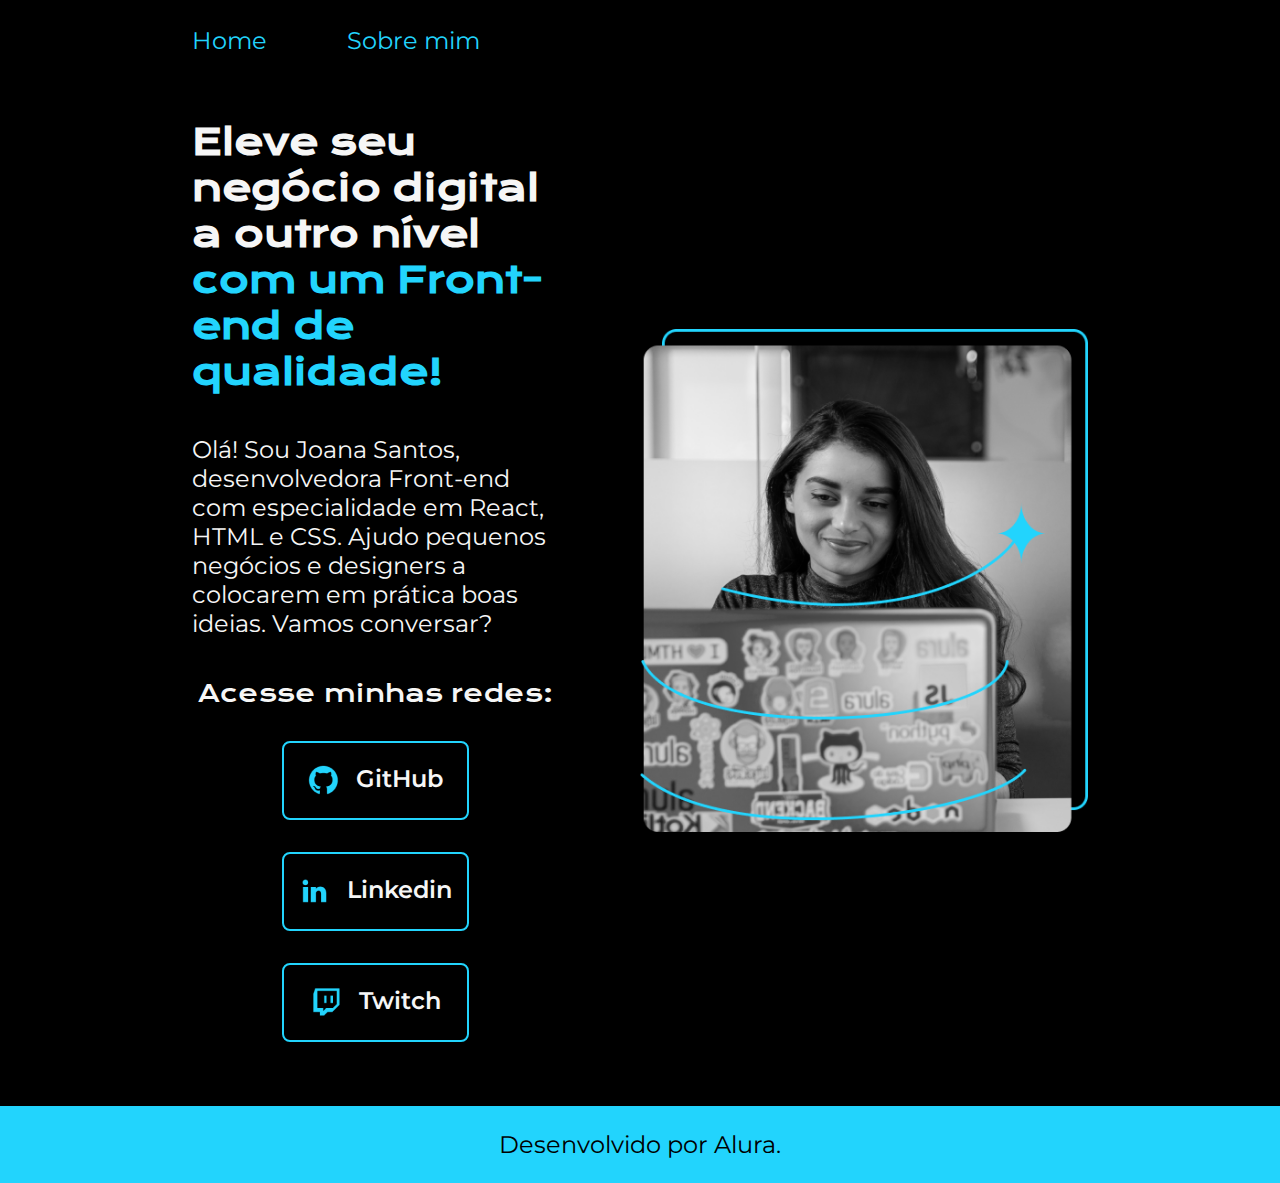
<file: index.html>
<!DOCTYPE html>
<html lang="pt-br">
<head>
    <meta charset="UTF-8">
    <meta http-equiv="X-UA-Compatible" content="IE=edge">
    <meta name="viewport" content="width=device-width, initial-scale=1.0">
    <title>Portiforio</title>
    <link rel="stylesheet" href="./styles/style.css">

    <link rel="preconnect" href="https://fonts.googleapis.com">
    <link rel="preconnect" href="https://fonts.gstatic.com" crossorigin>
    <link href="https://fonts.googleapis.com/css2?family=Krona+One&display=swap" rel="stylesheet">


    <link rel="preconnect" href="https://fonts.googleapis.com">
    <link rel="preconnect" href="https://fonts.gstatic.com" crossorigin>
    <link href="https://fonts.googleapis.com/css2?family=Montserrat&display=swap" rel="stylesheet">

</head>
<body>
    <header class="cabecalho">
        <nav class="cabecalho__menu">
            <a class="cabecalho__menu__link" href="index.html">Home</a>
            <a class="cabecalho__menu__link" href="about.html">Sobre mim</a>
        </nav>
    </header>
    <main class="apresentacao">
        <section class="apresentaca__conteudo">
            <h1 class="apresentaca__conteudo__titulo">Eleve seu negócio digital a outro nível <strong class="apresentaca__titulo__destaque">com um Front-end de qualidade!</strong></h1>
            <p class="apresentaca__conteudo__texto">
                Olá! Sou Joana Santos, desenvolvedora Front-end com especialidade em React, HTML e CSS. Ajudo pequenos negócios e designers a colocarem em prática boas ideias. Vamos conversar?
            </p>
            <div class="apresentaca__links">
                <h2 class="apresentaca__links__subtitulo">Acesse minhas redes:</h2>
                <a class="apresentaca__links__navegacao" href="#"> <img src="./assets/github.png" alt="">GitHub</a>
                <a class="apresentaca__links__navegacao" href="#"> <img src="./assets/linkedin.png" alt="">Linkedin</a>
                <a class="apresentaca__links__navegacao" href="#"> <img src="./assets/twitch.png" alt="">Twitch</a>
            </div>
        </section>
        <img  class="apresentaca__imagem" src="assets/Imagem.png" alt="Foto da Joana Santos programandor">
    </main>
    <footer class="rodape">
        <p>Desenvolvido por Alura.</p>
    </footer>
</body>
</html>
</file>
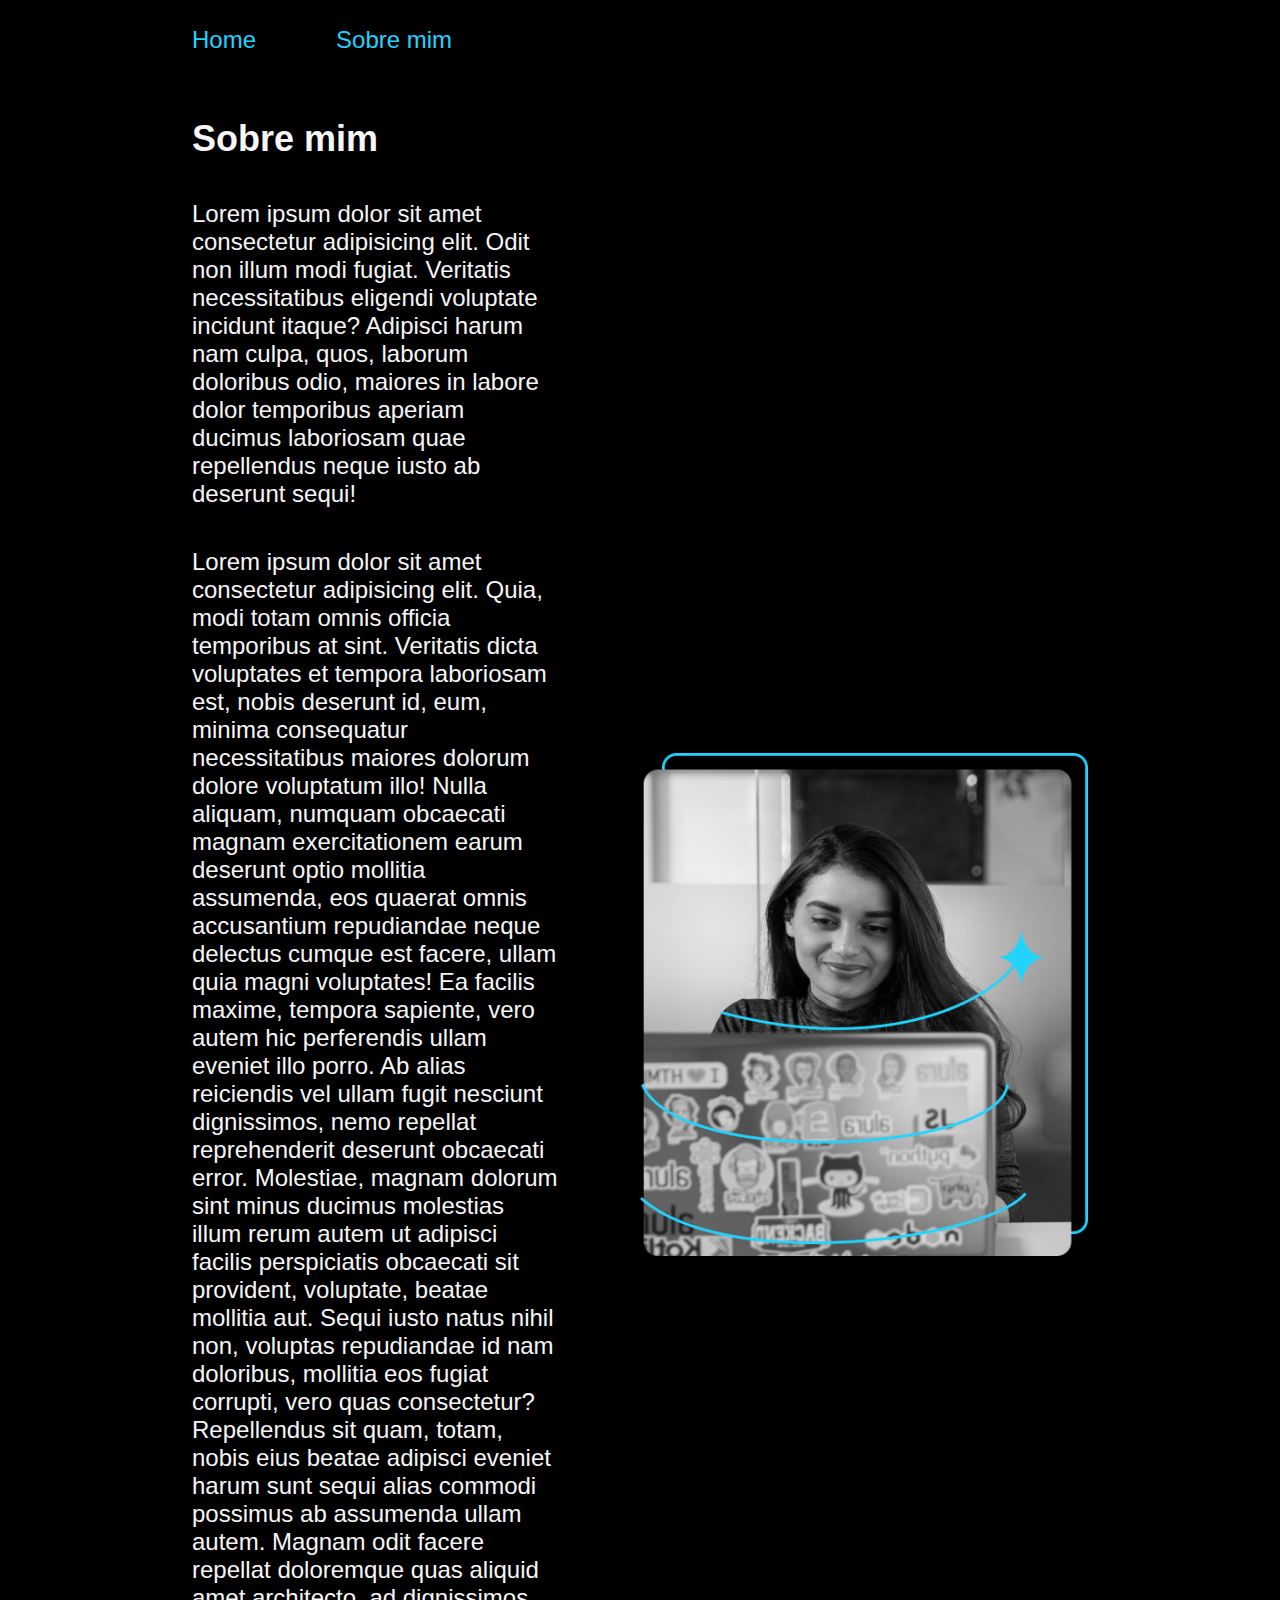
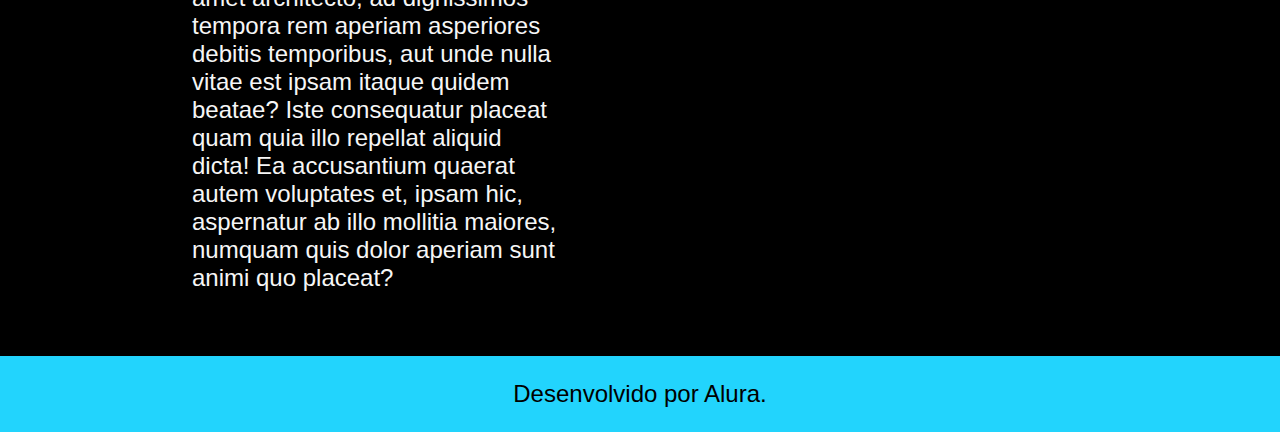
<file: about.html>
<!DOCTYPE html>
<html lang="pt-br">
<head>
    <meta charset="UTF-8">
    <meta http-equiv="X-UA-Compatible" content="IE=edge">
    <meta name="viewport" content="width=device-width, initial-scale=1.0">
    <title>Sobre Min</title>
    <link rel="stylesheet" href="styles/style.css">
</head>
<body>
    <header class="cabecalho">
        <nav class="cabecalho__menu">
            <a class="cabecalho__menu__link" href="index.html">Home</a>
            <a class="cabecalho__menu__link" href="about.html">Sobre mim</a>
        </nav>
    </header>
    <main class="apresentacao">
        <section class="apresentaca__conteudo">
            <h1 class="apresentaca__conteudo__titulo">Sobre mim</h1>
            <p class="apresentaca__conteudo__texto">Lorem ipsum dolor sit amet consectetur adipisicing elit. Odit non illum modi fugiat. Veritatis necessitatibus eligendi voluptate incidunt itaque? Adipisci harum nam culpa, quos, laborum doloribus odio, maiores in labore dolor temporibus aperiam ducimus laboriosam quae repellendus neque iusto ab deserunt sequi!</p>
            <p class="apresentaca__conteudo__texto">Lorem ipsum dolor sit amet consectetur adipisicing elit. Quia, modi totam omnis officia temporibus at sint. Veritatis dicta voluptates et tempora laboriosam est, nobis deserunt id, eum, minima consequatur necessitatibus maiores dolorum dolore voluptatum illo! Nulla aliquam, numquam obcaecati magnam exercitationem earum deserunt optio mollitia assumenda, eos quaerat omnis accusantium repudiandae neque delectus cumque est facere, ullam quia magni voluptates! Ea facilis maxime, tempora sapiente, vero autem hic perferendis ullam eveniet illo porro. Ab alias reiciendis vel ullam fugit nesciunt dignissimos, nemo repellat reprehenderit deserunt obcaecati error. Molestiae, magnam dolorum sint minus ducimus molestias illum rerum autem ut adipisci facilis perspiciatis obcaecati sit provident, voluptate, beatae mollitia aut. Sequi iusto natus nihil non, voluptas repudiandae id nam doloribus, mollitia eos fugiat corrupti, vero quas consectetur? Repellendus sit quam, totam, nobis eius beatae adipisci eveniet harum sunt sequi alias commodi possimus ab assumenda ullam autem. Magnam odit facere repellat doloremque quas aliquid amet architecto, ad dignissimos tempora rem aperiam asperiores debitis temporibus, aut unde nulla vitae est ipsam itaque quidem beatae? Iste consequatur placeat quam quia illo repellat aliquid dicta! Ea accusantium quaerat autem voluptates et, ipsam hic, aspernatur ab illo mollitia maiores, numquam quis dolor aperiam sunt animi quo placeat?</p>
        </section>
        <img class="apresentaca__imagem" src="assets/Imagem.png" alt="Foto da Joana Santos programandor">
    </main>
    <footer class="rodape">
        <p>Desenvolvido por Alura.</p>
    </footer>
</body>
</html>
</file>
<file: styles/style.css>
:root {
    --cor-primaria: #000000;
    --cor-secundaria: #F6F6F6;
    --cor-tercearia: #22D4FD;
    --cor-hover: #272727;

    --fonte-primaria: 'Krona One', sans-serif;
    --fonte-secundaria: 'Montserrat', sans-serif;
}

* {
    margin: 0px;
    padding: 0px;
}

body {
    /* height: 100vh; */
    box-sizing: border-box; 
    
    background-color: var(--cor-primaria);
    color: var(--cor-secundaria);
}

.cabecalho {
    padding: 2% 0 0 15%;
}

.cabecalho__menu {
    display: flex;
    gap: 80px;
}

.cabecalho__menu__link {
    font-family: var(--fonte-secundaria);
    font-size: 1.5rem;
    font-style: 600;
    color: var(--cor-tercearia);
    text-decoration: none;
    
}

.apresentacao {
    padding: 5% 15%;
    display: flex;
    align-items: center; 
    justify-content: space-between;
    gap: 82px;
}

.apresentaca__conteudo {
    width: 50%;
    display: flex;
    flex-direction: column;
    gap: 40px;
}

.apresentaca__conteudo__titulo {
    font-size: 2.25rem;
    font-family: var(--fonte-primaria);
}

.apresentaca__titulo__destaque {
    color: var(--cor-tercearia);
}

.apresentaca__conteudo__texto {
    font-size: 1.5rem;
    font-family: var(--fonte-secundaria);
}

.apresentaca__links {
    display: flex;
    flex-direction: column;
    justify-content: space-between;
    align-items: center;
    gap: 32px;
}

.apresentaca__links__subtitulo {
    font-family: var(--fonte-primaria);
    font-weight: 400;
    font-size: 1.5rem;
}

.apresentaca__links__navegacao {
    display: flex;
    justify-content: center;
    gap: 16px;

    border: 2px solid var(--cor-tercearia);
    width: 50%;
    text-align: center;
    border-radius: 8px;
    font-size: 1.5rem;
    font-weight: 600;
    padding: 21.5px 0;
    text-decoration: none;
    color: var(--cor-secundaria);
    font-family: var(--fonte-secundaria);
}

.apresentaca__links__navegacao:hover {
    background-color: var(--cor-hover);
}

span {
    color: var(--cor-tercearia);
    border: 1px solid var(--cor-tercearia);
    padding: 10px;
}

footer h1 {
    font-weight: bold;
}

.apresentaca__imagem {
    width: 50%;
}

.rodape {
    padding: 24px;
    color: var(--cor-primaria);
    background-color: var(--cor-tercearia);
    text-align: center;
    font-family: var(--fonte-secundaria);
    font-size: 1.5rem;
    font-weight: 400;
}

@media (max-width: 1200px) {
    .cabecalho {
        padding: 10%;
    }

    .cabecalho__menu {
        justify-content: center;
    }

    .apresentacao {
        flex-direction: column-reverse;
        padding: 5%;
    }

    .apresentaca__conteudo {
        width: auto;
    }

}
</file>
